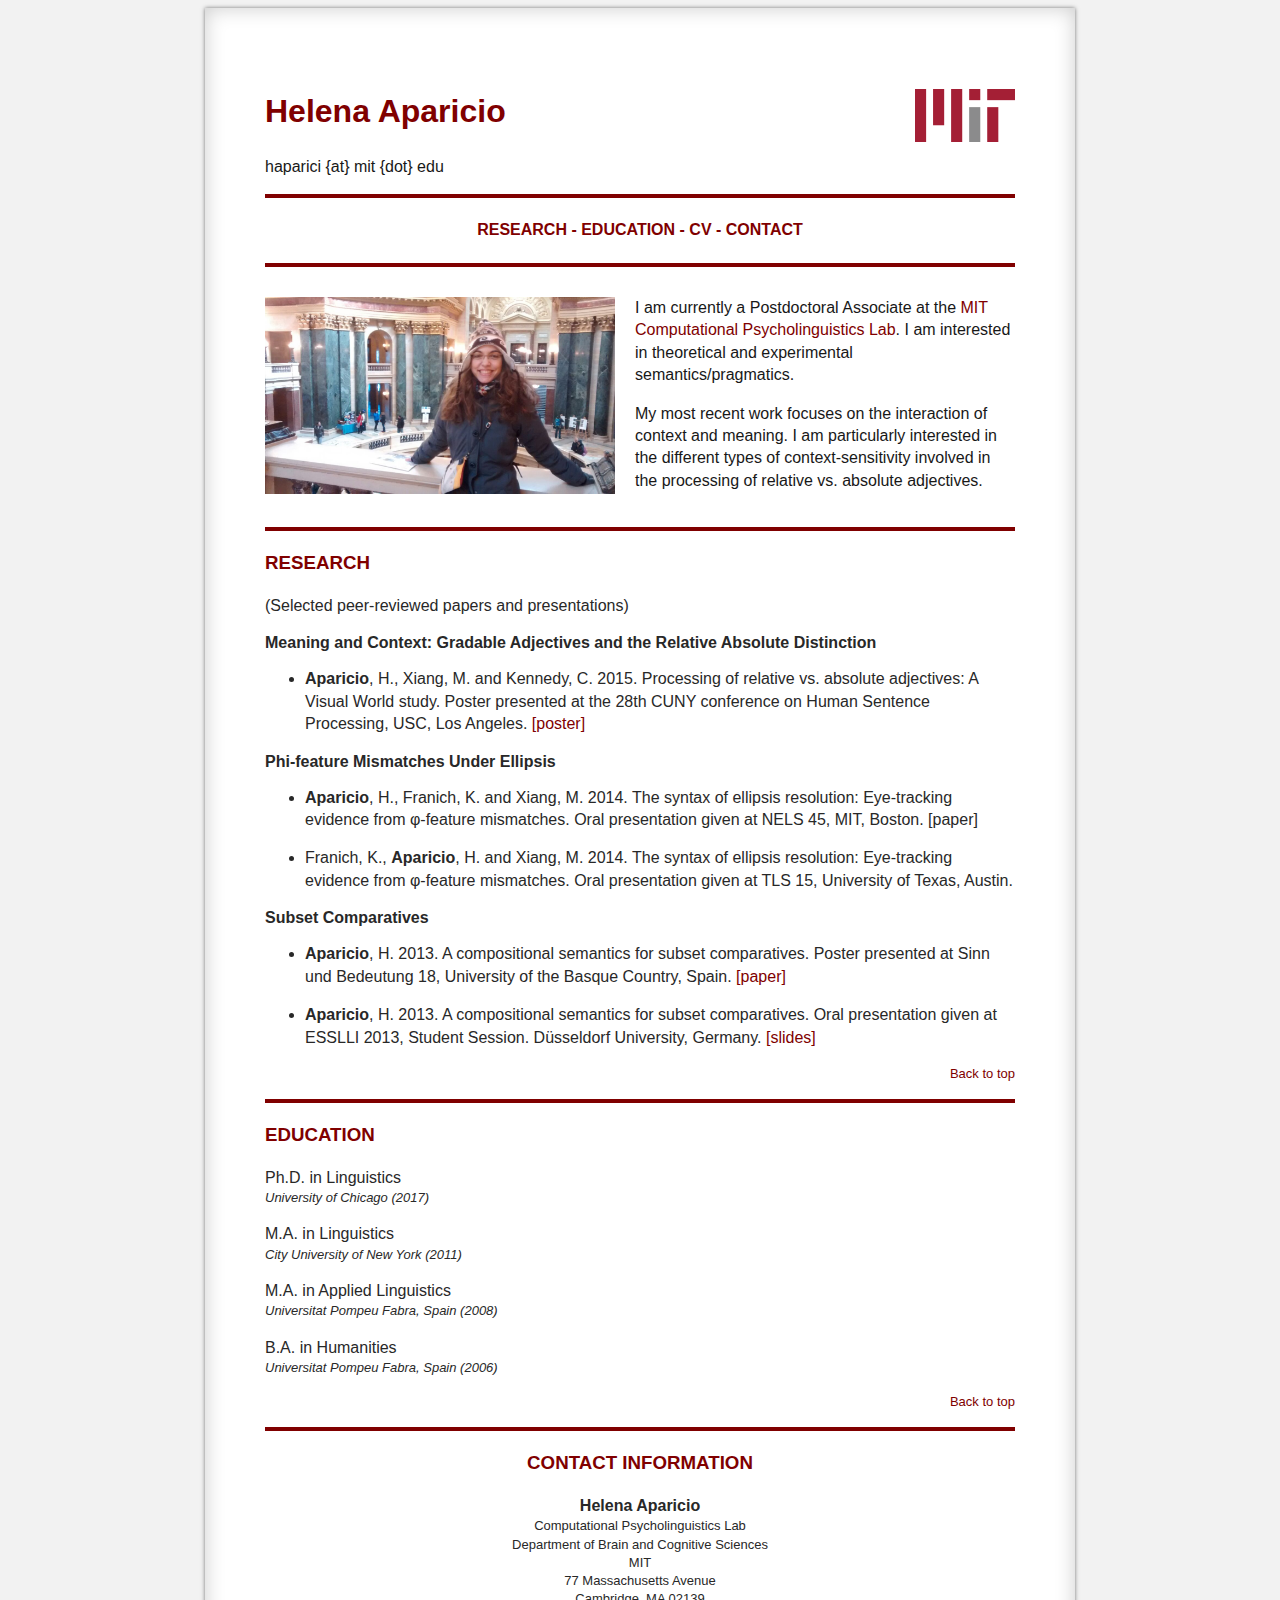
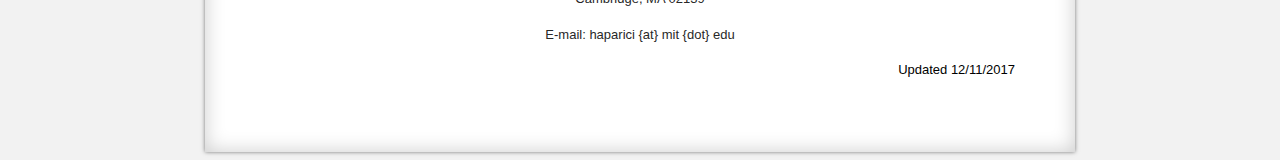
<file: index.html>
<!DOCTYPE html PUBLIC "-//W3C//DTD HTML 4.01 Transitional//EN" "http://www.w3.org/TR/html4/loose.dtd">
<html>
<head>

<meta http-equiv="Content-Type" content="text/html; charset=UTF-8">

<font face= "Arial" color= "#800000" />

<title>Helena Aparicio | MIT Computational Psycholinguistics Lab</title>

<meta name="description" content="I am a Postdoctoral Fellow at the MIT Psycholinguistics Lab. You can find out more about my research on this website." />
<meta NAME="keywords" CONTENT="Semantics,Pragmatics,Experimental Linguistics,
linguistics,MIT,Helena Aparicio">

<link rel='stylesheet' href='css/style.css' type='text/css' media='all' />

<link rel="apple-touch-icon" sizes="57x57" href="apple-touch-icon-57x57.png">
<link rel="apple-touch-icon" sizes="60x60" href="apple-touch-icon-60x60.png">
<link rel="apple-touch-icon" sizes="72x72" href="apple-touch-icon-72x72.png">
<link rel="apple-touch-icon" sizes="76x76" href="apple-touch-icon-76x76.png">
<link rel="apple-touch-icon" sizes="114x114" href="apple-touch-icon-114x114.png">
<link rel="apple-touch-icon" sizes="120x120" href="apple-touch-icon-120x120.png">
<link rel="apple-touch-icon" sizes="144x144" href="apple-touch-icon-144x144.png">
<link rel="apple-touch-icon" sizes="152x152" href="apple-touch-icon-152x152.png">
<link rel="apple-touch-icon" sizes="180x180" href="apple-touch-icon-180x180.png">
<link rel="icon" type="image/png" href="favicon-32x32.png" sizes="32x32">
<link rel="icon" type="image/png" href="favicon-194x194.png" sizes="194x194">
<link rel="icon" type="image/png" href="favicon-96x96.png" sizes="96x96">
<link rel="icon" type="image/png" href="android-chrome-192x192.png" sizes="192x192">
<link rel="icon" type="image/png" href="favicon-16x16.png" sizes="16x16">
<link rel="manifest" href="manifest.json">
<link rel="shortcut icon" href="favicon.ico">
<meta name="msapplication-TileColor" content="#201f1f">
<meta name="msapplication-TileImage" content="mstile-144x144.png">
<meta name="msapplication-config" content="browserconfig.xml">
<meta name="theme-color" content="#ffffff">
 
</head>


<body bgcolor="#FFFFFF">
<div class="center">

  <a NAME="top"></a>


  <h1 align= "left">
  Helena Aparicio 
  <img src="MIT-logo-red-gray-72x38.svg" alt="MIT" title="MIT" width= "100" style="float:right"/>

</h1>
  
  
<font face= "Arial" color= "#181818" /><p>haparici {at} mit {dot} edu</p>

 <div class="hr"></div>
 
   <font face= "Helvetica" color= "#800000" />

    <h4 align= "CENTER">
    <!--<!A HREF="#research1"><!font face= "Helvetica" color= "#800000" />RESEARCH</A> - -->  
    <a HREF="#output">RESEARCH</a> - 
        <a HREF="#education">EDUCATION</a> -
          <a  HREF="xxxxx"><font face= "Helvetica" color= "#800000" /><a title="Helena Aparicio | MIT" href= "https://www.dropbox.com/s/jlf7qmmk3nuv7xc/CV_Aparicio.pdf?dl=0" target="_blank">CV</a> -
    <a HREF="#contact">CONTACT</a></h4>
 <div class="hrmarginbottom"></div>
  
    <p align= "left"> <font face= "Arial" color= "#181818" />
    <p Style="line-height:1.4" align= "left" > <img id="fotohelena" src="Pic.jpg" width= "350" alt="Helena Aparicio | MIT Brain and Cognitive Science" title="Helena Aparicio" style="float:left; margin:0px 20px 0 0;"/> 
    I am currently a Postdoctoral Associate at the<a href= "http://cpl.mit.edu/" target="_blank"> MIT Computational Psycholinguistics Lab</a>.
    
   I am interested in theoretical and experimental semantics/pragmatics. <p></p>
     <p Style="line-height:1.4" align= "left" > My most recent work focuses on the interaction of context and meaning. I am particularly interested in the different types of context-sensitivity involved in the processing of relative vs. absolute adjectives.   
     <p></p>
 
 
   
 <!--      <A NAME="research1">
       <hr>
   <font face= "Helvetica" color= "#800000" />
 
    <h3 align= "left">RESEARCH</h3>
    <font face= "Arial" color= "#000000" />
    <p></p>
    <font face= "Helvetica" color= "#800000" />
  <h4 align= "left"> 1. Processing of Relative vs Absolute Adjectives</h4>
  <p align= "left"> <font face= "Arial" color= "#181818" />
          
    <p Style="line-height:1.4" align= "left" >   Relative and Absolute adjectives have been claimed to interact with context in different ways. <p></p>
  
             
 <A HREF="#top"> <p align= "right"> <font face= "Arial"/><font size= -1/>  
 
 </A></font>
       <p></p>
       
   <A NAME="research2">
  </br>
    <font face= "Helvetica" color= "#800000" />
  <h4 align= "left">2. Phi-Feature mismatches under ellipsis</h4>
  
  
  <p align= "left"> <font face= "Arial" color= "#181818" />
           

    <p align= "left" Style="line-height:1.4"> > </p>
 
    <A HREF="#top"> <p align= "right"> <font face= "Arial"/><font size= -1/>  Back to top </A></font>
</p>
  
 
 
  <A NAME="research3">
  </br>
    <font face= "Helvetica" color= "#800000" />
  <h4 align= "left">3. The syntax/semantics of subset comparatives </h4>
  
  
  <p align= "left"> <font face= "Arial" color= "#181818" />
           
  
  
    <p align= "left" Style="line-height:1.4"> > </p> -->
 
 
 
    <p></p>
 

<A NAME="output">
 <font face= "Helvetica" color= "#800000" />
  <A HREF="#top"> <p align= "right"> <font face= "Arial"/><font size= -1/>  </A></font>
 <div class="hrmargintop"></div>
 
      <h3 align= "left">RESEARCH</h3>  <font face= "Arial" color= "#282828" /> (Selected peer-reviewed papers and presentations)
  <p align= "left" Style="line-height:1.4"> 
<p Style="line-height:1.2">


<b>Meaning and Context: Gradable Adjectives and the Relative Absolute Distinction</b> 

<ul>
<p><li> <b>Aparicio</b>, H., Xiang, M. and Kennedy, C. 2015. Processing of relative vs. absolute adjectives: A Visual World study. Poster presented at the 28th CUNY conference on Human Sentence Processing, USC, Los Angeles. <a href=https://www.dropbox.com/s/7zq64xkauv807c5/Aparicio_Xiang_Kennedy_CUNY15.pdf?dl=0 target="_blank">[poster]</a> </li>


</ul>
<p></p>

<p></p>
 


      <font face= "Arial" color= "#282828" />
  <p align= "left" Style="line-height:1.4"> 
<p Style="line-height:1.2">


<b>Phi-feature Mismatches Under Ellipsis</b> 

<ul>
<p><li> <b>Aparicio</b>, H., Franich, K. and Xiang, M. 2014. The syntax of ellipsis resolution: Eye-tracking evidence from φ-feature mismatches. Oral presentation given at NELS 45, MIT, Boston. [paper]  </li>

<p><li> Franich, K., <b>Aparicio</b>, H. and Xiang, M. 2014. The syntax of ellipsis resolution: Eye-tracking evidence from φ-feature mismatches. Oral presentation given at TLS 15, University of Texas, Austin.</li>

</ul>
<p></p>




<font face= "Arial" color= "#282828" />
<p align= "left" Style="line-height:1.4"> 
<p Style="line-height:1.2">

<b>Subset Comparatives</b> 

<ul>
<p><li> <b>Aparicio</b>, H. 2013. A compositional semantics for subset comparatives. Poster presented at Sinn und Bedeutung 18, University of the Basque Country, Spain. <a href= "http://semanticsarchive.net/sub2013/SeparateArticles/Aparicio.pdf" target="_blank">[paper]</a>  </li>

<p><li> <b>Aparicio</b>, H. 2013. A compositional semantics for subset comparatives. Oral presentation given at ESSLLI 2013, Student Session. Düsseldorf University, Germany. <a href= "https://www.dropbox.com/s/x25io0qa0gva8iy/Aparicio_ESSLLI13.pdf?dl=0" target="_blank">[slides]</a> </li>

</ul>
<p></p>



<p></p>



 
 
         <A NAME="education">
      <font face= "Helvetica" color= "#800000" />
  <A HREF="#top"> <p align= "right"> <font face= "Arial"/><font size= -1/>  Back to top </A></font>
<div class="hr"></div>       
       
      <h3 align= "left">EDUCATION</h3>
      <font face= "Arial" color= "#282828" />
  <p align= "left" Style="line-height:1.4"> 
Ph.D. in Linguistics  <br>
            <font size=-1><i> University of Chicago (2017)</i></font></li>   <p></p>
M.A. in Linguistics <br>
            <font size=-1><i>  City University of New York (2011)</i></font></li>   <p></p>

M.A. in Applied Linguistics   <br>
          <font size=-1><i>  Universitat Pompeu Fabra, Spain (2008)</i></font></li>   <p></p>

B.A. in Humanities <br>
            <font size=-1><i> Universitat Pompeu Fabra, Spain (2006) </i></font></li>   <p></p>
   
   <A HREF="#top"> <p align= "right"> <font face= "Arial"/><font size= -1/>  Back to top </A></font>
   
   <p></p>
 
 







 
         <A NAME="contact">
<div class="hr"></div>

   <font face= "Helvetica" color= "#800000" />   
  <h3 align= "center">CONTACT INFORMATION</h3>
  <p align= "center"> <font face= "Arial" color= "#282828" />
<b>Helena Aparicio</b><br>
<font size= 2/>

Computational Psycholinguistics Lab <br>
Department of Brain and Cognitive Sciences <br>
MIT <br>
77 Massachusetts Avenue<br>
Cambridge, MA 02139 <br><br>
E-mail: haparici {at} mit {dot} edu
<p></p>

   <font face= "Arial" color= "#800000" />
  <p align= "right"> <font face= "Arial" color= "#000000" />
  Updated 12/11/2017

 <p></p><p></p>
  <p></p>


<script>
  (function(i,s,o,g,r,a,m){i['GoogleAnalyticsObject']=r;i[r]=i[r]||function(){
  (i[r].q=i[r].q||[]).push(arguments)},i[r].l=1*new Date();a=s.createElement(o),
  m=s.getElementsByTagName(o)[0];a.async=1;a.src=g;m.parentNode.insertBefore(a,m)
  })(window,document,'script','//www.google-analytics.com/analytics.js','ga');

  ga('create', 'UA-57124707-1', 'auto');
  ga('send', 'pageview');

</script>

</body>
</html>
</file>
<file: css/style.css>
.center {
    margin-left: auto;
    margin-right: auto;
    width: 750px;
    background-color: #FFFFFF;
    line-height:1.4;
	padding:60px;
	position:relative;      
    -webkit-box-shadow:0 0px 4px #777, 0 0 20px #CCC inset;
    -moz-box-shadow:0 0px 4px #777, 0 0 20px #CCC inset;
    box-shadow:0 0px 4px #777, 0 0 20px #CCC inset;
}

body {
	background-color: #f2f2f2;
}

a {
   color:#800000;
   text-decoration:none;
}

a:hover {
	color:grey;
}

.hr {
	width:100%;
	border-top: 4px solid #800000;
}

.hrmargintop {
	width:100%;
	border-top: 4px solid #800000;
	margin-top:35px;
}

.hrmarginbottom {
	width:100%;
	border-top: 4px solid #800000;
	margin-bottom:30px;
}

#fotohelena {
	margin-top:10px;
	margin-bottom:10px;
}

.marginend {
	margin-top:50px;
}
</file>
